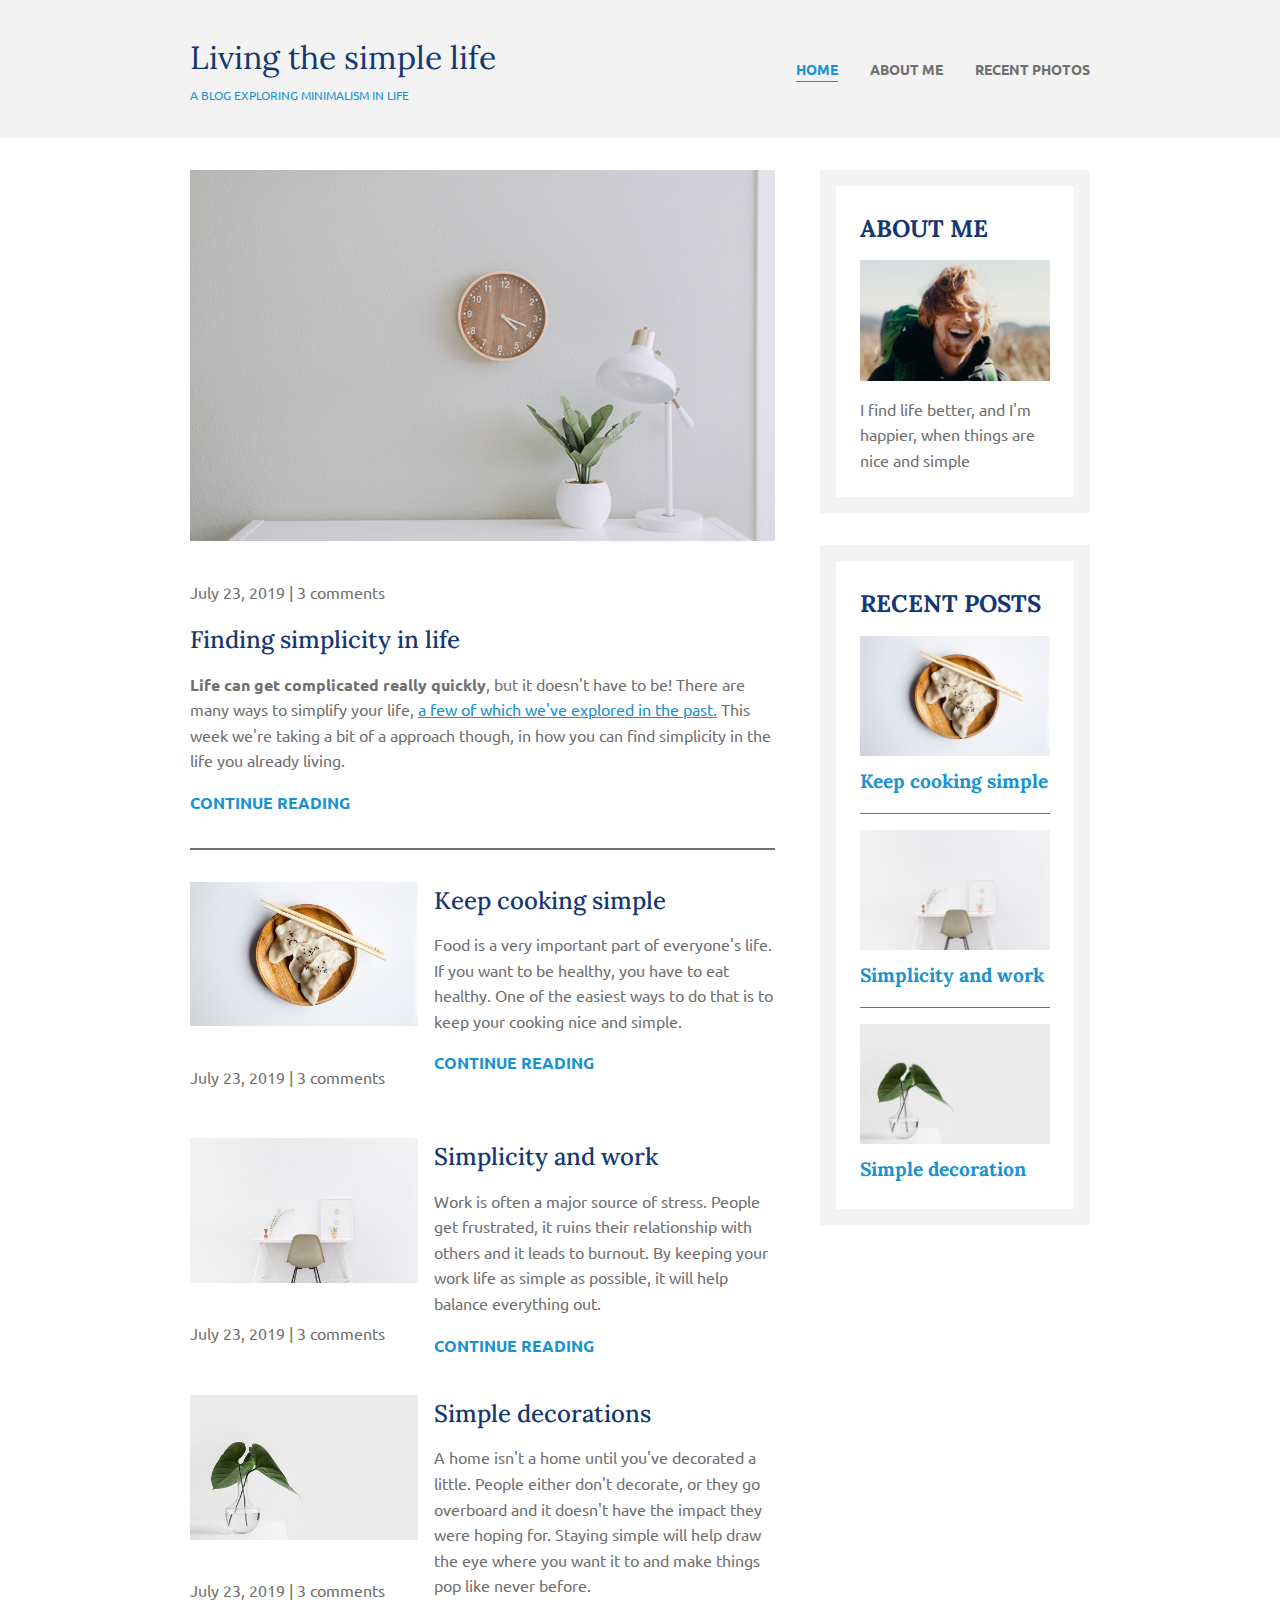
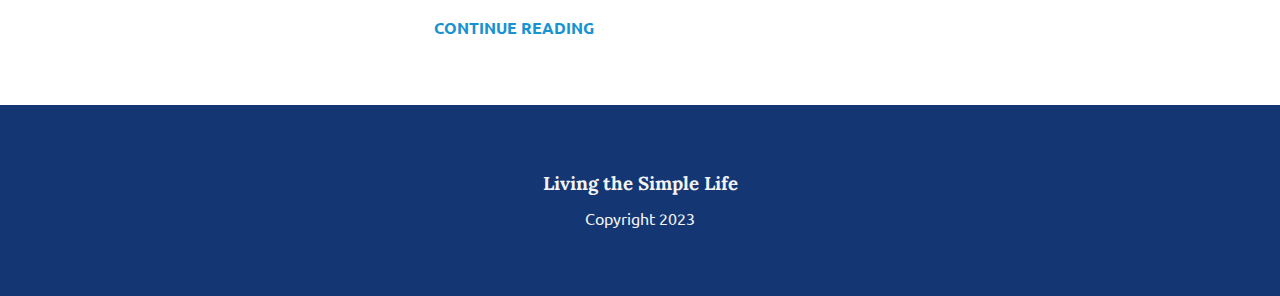
<file: index.html>
<!DOCTYPE html>
<html lang="en">
  <head>
    <meta charset="UTF-8" />
    <meta http-equiv="X-UA-Compatible" content="IE=edge" />
    <meta name="viewport" content="width=device-width, initial-scale=1.0" />
    <title>Simple Life</title>
    <!-- Fonts -->
    <link rel="preconnect" href="https://fonts.googleapis.com" />
    <link rel="preconnect" href="https://fonts.gstatic.com" crossorigin />
    <link
      href="https://fonts.googleapis.com/css2?family=Lora:wght@400;600;700&family=Ubuntu:wght@400;500;700&display=swap"
      rel="stylesheet"
    />
    <link rel="stylesheet" href="./css/style.css" />
  </head>
  <body>
    <header class="header">
      <div class="container header-container">
        <div class="header-logo">
          <h1 class="header-title">Living the simple life</h1>
          <p class="header-subtitle accent-color">
            A Blog exploring minimalism in life
          </p>
        </div>
        <nav class="header-nav">
          <ul>
            <li><a href="#" class="active">Home</a></li>
            <li><a href="#">About me</a></li>
            <li><a href="#">Recent photos</a></li>
          </ul>
        </nav>
      </div>
    </header>

    <main>
      <div class="container main-container">
        <div class="main-content">
          <article class="feature-post post">
            <div class="post-left">
              <img src="./img/life.jpg" alt="post img" />
              <p class="post-info">July 23, 2019 | 3 comments</p>
            </div>
            <div class="post-right">
              <h2 class="post-title">Finding simplicity in life</h2>
              <p class="post-text">
                <strong>Life can get complicated really quickly</strong>, but it
                doesn't have to be! There are many ways to simplify your life,
                <a href="#" class="accent-color underlined"
                  >a few of which we've explored in the past.</a
                >
                This week we're taking a bit of a approach though, in how you
                can find simplicity in the life you already living.
              </p>

              <a href="#" class="post-cta accent-color">Continue reading</a>
            </div>
          </article>
          <div class="hr-line"></div>
          <article class="post">
            <div class="post-left">
              <div class="post-img">
                <img src="./img/food.jpg" alt="post img" />
              </div>
              <p class="post-info">July 23, 2019 | 3 comments</p>
            </div>
            <div class="post-right">
              <h2 class="post-title">Keep cooking simple</h2>
              <p class="post-text">
                Food is a very important part of everyone's life. If you want to
                be healthy, you have to eat healthy. One of the easiest ways to
                do that is to keep your cooking nice and simple.
              </p>

              <a href="#" class="post-cta accent-color">Continue reading</a>
            </div>
          </article>
          <article class="post">
            <div class="post-left">
              <img src="./img/work.jpg" alt="post img" />
              <p class="post-info">July 23, 2019 | 3 comments</p>
            </div>
            <div class="post-right">
              <h2 class="post-title">Simplicity and work</h2>
              <p class="post-text">
                Work is often a major source of stress. People get frustrated,
                it ruins their relationship with others and it leads to burnout.
                By keeping your work life as simple as possible, it will help
                balance everything out.
              </p>

              <a href="#" class="post-cta accent-color">Continue reading</a>
            </div>
          </article>
          <article class="post">
            <div class="post-left">
              <img src="./img/deco.jpg" alt="post img" />
              <p class="post-info">July 23, 2019 | 3 comments</p>
            </div>
            <div class="post-right">
              <h2 class="post-title">Simple decorations</h2>
              <p class="post-text">
                A home isn't a home until you've decorated a little. People
                either don't decorate, or they go overboard and it doesn't have
                the impact they were hoping for. Staying simple will help draw
                the eye where you want it to and make things pop like never
                before.
              </p>

              <a href="#" class="post-cta accent-color">Continue reading</a>
            </div>
          </article>
        </div>
        <div class="main-sidebar">
          <section class="widget">
            <h2 class="widget-title">About me</h2>
            <img src="./img/about-me.jpg" alt="about-me image" />
            <p class="widget-text">
              I find life better, and I'm happier, when things are nice and
              simple
            </p>
          </section>
          <section class="widget recent-posts">
            <h2 class="widget-title">Recent Posts</h2>
            <div class="recent-post">
              <a href="#">
                <img src="./img/food.jpg" alt="food" />
                <h3 class="widget-title-s">Keep cooking simple</h3>
              </a>
            </div>
            <div class="recent-post">
              <a href="#"
                ><img src="./img/work.jpg" alt="food" />
                <h3 class="widget-title-s">Simplicity and work</h3></a
              >
            </div>
            <div class="recent-post">
              <a href="#">
                <img src="./img/deco.jpg" alt="food" />
                <h3 class="widget-title-s">Simple decoration</h3>
              </a>
            </div>
          </section>
        </div>
      </div>
    </main>

    <footer class="footer">
      <div class="container footer-container">
        <h3 class="footer-title">Living the Simple Life</h3>
        <p class="footer-text">Copyright 2023</p>
      </div>
    </footer>
  </body>
</html>
</file>
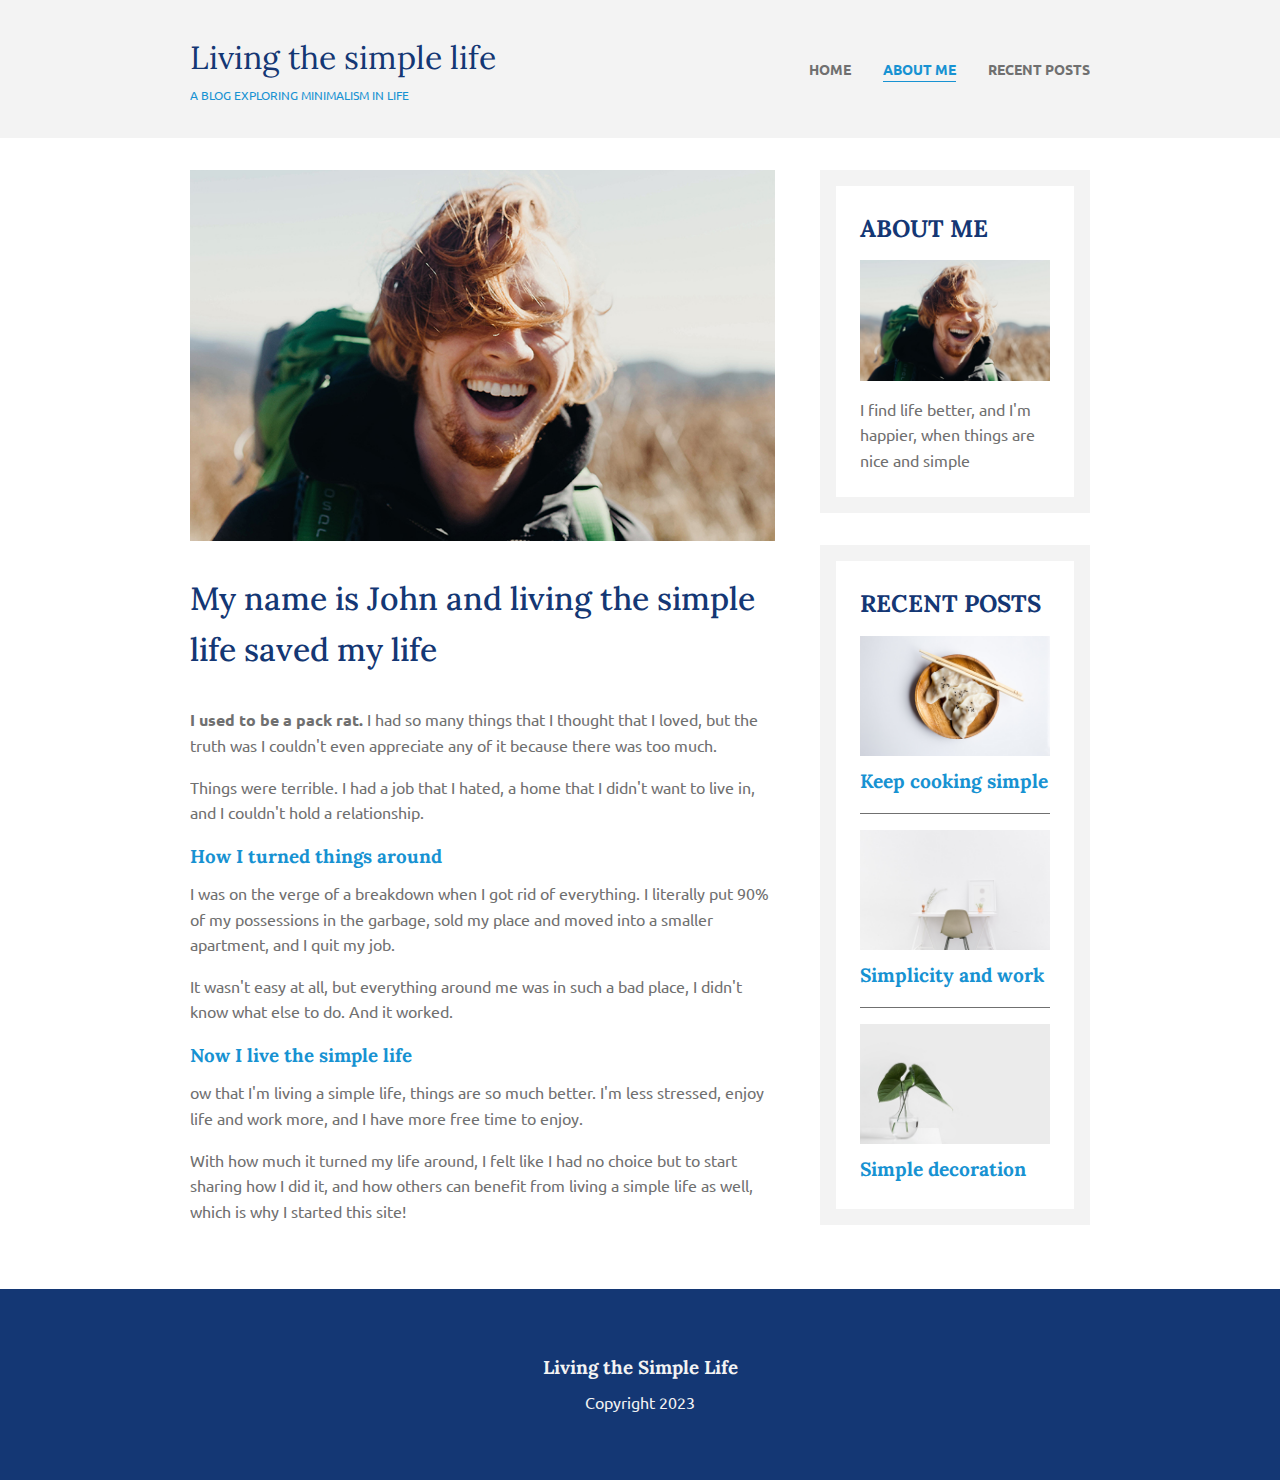
<file: about.html>
<!DOCTYPE html>
<html lang="en">
  <head>
    <meta charset="UTF-8" />
    <meta http-equiv="X-UA-Compatible" content="IE=edge" />
    <meta name="viewport" content="width=device-width, initial-scale=1.0" />
    <title>Simple Life</title>
    <!-- Fonts -->
    <link rel="preconnect" href="https://fonts.googleapis.com" />
    <link rel="preconnect" href="https://fonts.gstatic.com" crossorigin />
    <link
      href="https://fonts.googleapis.com/css2?family=Lora:wght@400;600;700&family=Ubuntu:wght@400;500;700&display=swap"
      rel="stylesheet"
    />
    <link rel="stylesheet" href="./css/style.css" />
  </head>
  <body>
    <header class="header">
      <div class="container header-container">
        <div class="header-logo">
          <h1 class="header-title">Living the simple life</h1>
          <p class="header-subtitle accent-color">
            A Blog exploring minimalism in life
          </p>
        </div>
        <nav class="header-nav">
          <ul>
            <li><a href="./index.html">Home</a></li>
            <li><a href="#" class="active">About me</a></li>
            <li><a href="./posts.html">Recent posts</a></li>
          </ul>
        </nav>
      </div>
    </header>

    <main>
      <div class="container main-container">
        <div class="main-content">
          <section class="about">
            <img src="./img/about-me.jpg" alt="Me" class="about-img" />
            <h2 class="about-title">
              My name is John and living the simple life saved my life
            </h2>
            <p class="about-text">
              <strong>I used to be a pack rat.</strong> I had so many things
              that I thought that I loved, but the truth was I couldn't even
              appreciate any of it because there was too much.
            </p>
            <p class="about-text">
              Things were terrible. I had a job that I hated, a home that I
              didn't want to live in, and I couldn't hold a relationship.
            </p>
            <h3 class="about-title-s">How I turned things around</h3>
            <p class="about-text">
              I was on the verge of a breakdown when I got rid of everything. I
              literally put 90% of my possessions in the garbage, sold my place
              and moved into a smaller apartment, and I quit my job.
            </p>
            <p class="about-text">
              It wasn't easy at all, but everything around me was in such a bad
              place, I didn't know what else to do. And it worked.
            </p>
            <h3 class="about-title-s">Now I live the simple life</h3>
            <p class="about-text">
              ow that I'm living a simple life, things are so much better. I'm
              less stressed, enjoy life and work more, and I have more free time
              to enjoy.
            </p>
            <p class="about-text">
              With how much it turned my life around, I felt like I had no
              choice but to start sharing how I did it, and how others can
              benefit from living a simple life as well, which is why I started
              this site!
            </p>
          </section>
        </div>
        <div class="main-sidebar">
          <section class="widget">
            <h2 class="widget-title">About me</h2>
            <img src="./img/about-me.jpg" alt="about-me image" />
            <p class="widget-text">
              I find life better, and I'm happier, when things are nice and
              simple
            </p>
          </section>
          <section class="widget recent-posts">
            <h2 class="widget-title">Recent Posts</h2>
            <div class="recent-post">
              <a href="#">
                <img src="./img/food.jpg" alt="food" />
                <h3 class="widget-title-s">Keep cooking simple</h3>
              </a>
            </div>
            <div class="recent-post">
              <a href="#"
                ><img src="./img/work.jpg" alt="food" />
                <h3 class="widget-title-s">Simplicity and work</h3></a
              >
            </div>
            <div class="recent-post">
              <a href="#">
                <img src="./img/deco.jpg" alt="food" />
                <h3 class="widget-title-s">Simple decoration</h3>
              </a>
            </div>
          </section>
        </div>
      </div>
    </main>

    <footer class="footer">
      <div class="container footer-container">
        <h3 class="footer-title">Living the Simple Life</h3>
        <p class="footer-text">Copyright 2023</p>
      </div>
    </footer>
  </body>
</html>
</file>
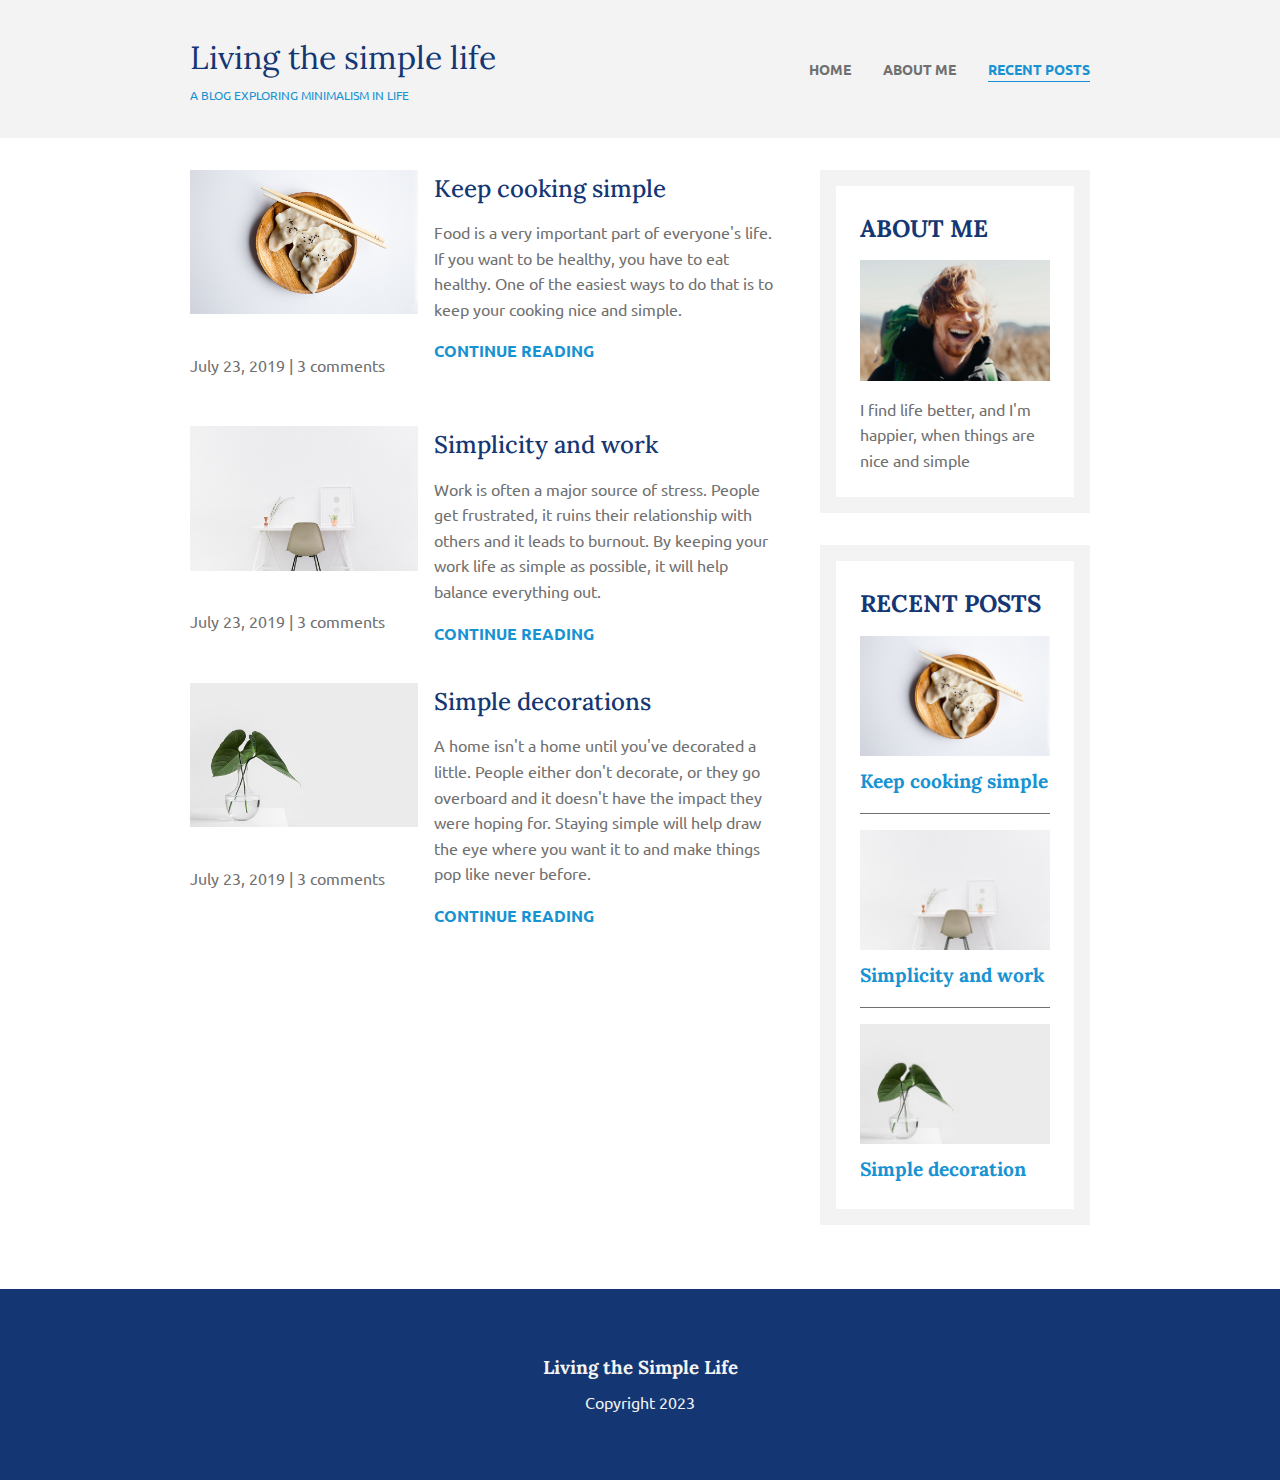
<file: posts.html>
<!DOCTYPE html>
<html lang="en">
  <head>
    <meta charset="UTF-8" />
    <meta http-equiv="X-UA-Compatible" content="IE=edge" />
    <meta name="viewport" content="width=device-width, initial-scale=1.0" />
    <title>Simple Life</title>
    <!-- Fonts -->
    <link rel="preconnect" href="https://fonts.googleapis.com" />
    <link rel="preconnect" href="https://fonts.gstatic.com" crossorigin />
    <link
      href="https://fonts.googleapis.com/css2?family=Lora:wght@400;600;700&family=Ubuntu:wght@400;500;700&display=swap"
      rel="stylesheet"
    />
    <link rel="stylesheet" href="./css/style.css" />
  </head>
  <body>
    <header class="header">
      <div class="container header-container">
        <div class="header-logo">
          <h1 class="header-title">Living the simple life</h1>
          <p class="header-subtitle accent-color">
            A Blog exploring minimalism in life
          </p>
        </div>
        <nav class="header-nav">
          <ul>
            <li><a href="./index.html">Home</a></li>
            <li><a href="./about.html">About me</a></li>
            <li><a href="./posts.html" class="active">Recent posts</a></li>
          </ul>
        </nav>
      </div>
    </header>

    <main>
      <div class="container main-container">
        <div class="main-content">
          <article class="post">
            <div class="post-left">
              <div class="post-img">
                <img src="./img/food.jpg" alt="post img" />
              </div>
              <p class="post-info">July 23, 2019 | 3 comments</p>
            </div>
            <div class="post-right">
              <h2 class="post-title">Keep cooking simple</h2>
              <p class="post-text">
                Food is a very important part of everyone's life. If you want to
                be healthy, you have to eat healthy. One of the easiest ways to
                do that is to keep your cooking nice and simple.
              </p>

              <a href="#" class="post-cta accent-color">Continue reading</a>
            </div>
          </article>
          <article class="post">
            <div class="post-left">
              <img src="./img/work.jpg" alt="post img" />
              <p class="post-info">July 23, 2019 | 3 comments</p>
            </div>
            <div class="post-right">
              <h2 class="post-title">Simplicity and work</h2>
              <p class="post-text">
                Work is often a major source of stress. People get frustrated,
                it ruins their relationship with others and it leads to burnout.
                By keeping your work life as simple as possible, it will help
                balance everything out.
              </p>

              <a href="#" class="post-cta accent-color">Continue reading</a>
            </div>
          </article>
          <article class="post">
            <div class="post-left">
              <img src="./img/deco.jpg" alt="post img" />
              <p class="post-info">July 23, 2019 | 3 comments</p>
            </div>
            <div class="post-right">
              <h2 class="post-title">Simple decorations</h2>
              <p class="post-text">
                A home isn't a home until you've decorated a little. People
                either don't decorate, or they go overboard and it doesn't have
                the impact they were hoping for. Staying simple will help draw
                the eye where you want it to and make things pop like never
                before.
              </p>

              <a href="#" class="post-cta accent-color">Continue reading</a>
            </div>
          </article>
        </div>
        <div class="main-sidebar">
          <section class="widget">
            <h2 class="widget-title">About me</h2>
            <img src="./img/about-me.jpg" alt="about-me image" />
            <p class="widget-text">
              I find life better, and I'm happier, when things are nice and
              simple
            </p>
          </section>
          <section class="widget recent-posts">
            <h2 class="widget-title">Recent Posts</h2>
            <div class="recent-post">
              <a href="#">
                <img src="./img/food.jpg" alt="food" />
                <h3 class="widget-title-s">Keep cooking simple</h3>
              </a>
            </div>
            <div class="recent-post">
              <a href="#"
                ><img src="./img/work.jpg" alt="food" />
                <h3 class="widget-title-s">Simplicity and work</h3></a
              >
            </div>
            <div class="recent-post">
              <a href="#">
                <img src="./img/deco.jpg" alt="food" />
                <h3 class="widget-title-s">Simple decoration</h3>
              </a>
            </div>
          </section>
        </div>
      </div>
    </main>

    <footer class="footer">
      <div class="container footer-container">
        <h3 class="footer-title">Living the Simple Life</h3>
        <p class="footer-text">Copyright 2023</p>
      </div>
    </footer>
  </body>
</html>
</file>
<file: css/style.css>
:root {
    --light-gray: #f3f3f3;
    --dark-gray: #707070;
    --light-blue: #1792d2;
    --dark-blue: #143774;
    --main-font: 'Ubuntu', sans-serif;
    --secondary-font: 'Lora', serif;
}

*,
*::before,
*::after {
    margin: 0;
    padding: 0;
    box-sizing: border-box;
}

body {
    background-color: #fff;
    color: var(--dark-gray);
    font-family: var(--main-font);
    line-height: 1.6;
}

h1, h2, h3, h4, h5, h6 {
    font-family: var(--secondary-font);

}

ul {
    list-style: none;
}

a { 
    text-decoration: none;
}

img {
    max-width: 100%;
    display: block;
}

.container {
    width: 90%;
    max-width: 900px;
    margin: 0 auto;
    overflow: hidden;
}

.hr-line {
    width: 100%;
    height: 2px;
    background-color: var(--dark-gray);
    margin: 2em 0;
}

.accent-color {
    color: var(--light-blue);
}

.underlined {
    text-decoration: underline;
}


.header {
    background-color: var(--light-gray);
    padding: 2em 0;
    text-align: center;
}

.header-container {
    display: flex;
    flex-direction: column;
    justify-content: center;
    align-items: center;
}

.header-title {
    font-size: 2rem;
    font-weight: 400;
    color: var(--dark-blue);
    margin-bottom: .1em;
}

.header-subtitle {
    font-size: .75rem;
    text-transform: uppercase;
    margin-bottom: 1.5em;
}


.header-nav ul {
    display: flex;
}

.header-nav li {
    margin: 0 1em;
}

.header-nav a {
    text-transform: uppercase;
    font-weight: 700;
    font-size: 0.9rem;
    color: inherit;
    padding: .2em 0;
    border-bottom: 1.5px solid transparent;
    transition: border-color linear 150ms, color linear 150ms;
}

.header-nav a:hover,
.headre-nav a:focus,
.header-nav a.active {
    border-color: var(--light-blue);
    color: var(--light-blue);
}



.main-container {
    display: flex;
    flex-direction: column;
    padding: 2em 0;
}


/* Post */

.post {
    display: flex;
    flex-direction: column;
    margin-bottom: 2em;
    width: 100%;
}

/* .post:not(:last-child) {
    margin-bottom: 2em;
} */


.post img {
    display: inline-block;
    margin-bottom: 2em;
}

.post-left {
    margin-bottom: 1em;
}

.post-title {
    color: var(--dark-blue);
    font-weight: 500;
    margin-bottom: .5em;
}

.post-text {
    margin-bottom: 1em;
}

.post-cta {
    font-weight: bold;
    text-transform: uppercase;
}

.widget {
    padding: 1.5em;
    border: 1em solid var(--light-gray);
    margin-bottom: 2em;
}

.widget-title {
    color: var(--dark-blue);
    text-transform: uppercase;
    margin-bottom: .5em;
}



.widget-title-s {
    font-size: 1.2rem;
    color: var(--light-blue);
    margin-top: .5em;
}

.widget-text {
    margin-top: 1em;
}

.recent-post:not(:last-child) {
    padding-bottom: 1em;
    margin-bottom: 1em;
    border-bottom: 1px solid var(--dark-gray);
}

.footer {
    padding: 4em 2em;
    background-color: var(--dark-blue);
    text-align: center;
    color: var(--light-gray);
}

.footer-title {
    margin-bottom: .4em;
}


.about-img {
    margin-bottom: 2em;
}

.about-title {
    color: var(--dark-blue);
    font-weight: 500;
    margin-bottom: 1em;
}

.about-title-s {
    color: var(--light-blue);
    margin-bottom: .5em;
}

.about-text {
    margin-bottom: 1em;
}


@media screen and (max-width: 380px) {
    .header-nav ul {
        flex-direction: column;
    }

    .header-nav li:not(:last-child) {
        margin-bottom: 1em;
    }
}


@media screen and (min-width: 800px) {
    .header {
        text-align: left;
    }

    .header-container {
        flex-direction: row;
        justify-content: space-between;
    }

    .header-subtitle {
        margin-bottom: 0;
    }
    
    .header-nav li {
        margin-right: 0;
        margin-left: 2em;
    }
    .main-container {
        flex-direction: row;
        justify-content: space-between;
    }

    .main-content {
        width: 65%;
    }
    .main-sidebar {
        width: 30%;
    }

    .post:not(.feature-post) {
        flex-direction: row;
    }

    .post:not(.feature-post) img {
        /* width: 30rem; */
        /* height: 100%; */
    }

    .post:not(.feature-post) .post-left {
        /* width: 60%; */
        width: 40%;
        margin-right: 1em;
    }

    .post:not(.feature-post) .post-right {
        width: 60%;
        padding: 0;
    }

    .about-title {
        font-size: 2rem;
    }
}
</file>
